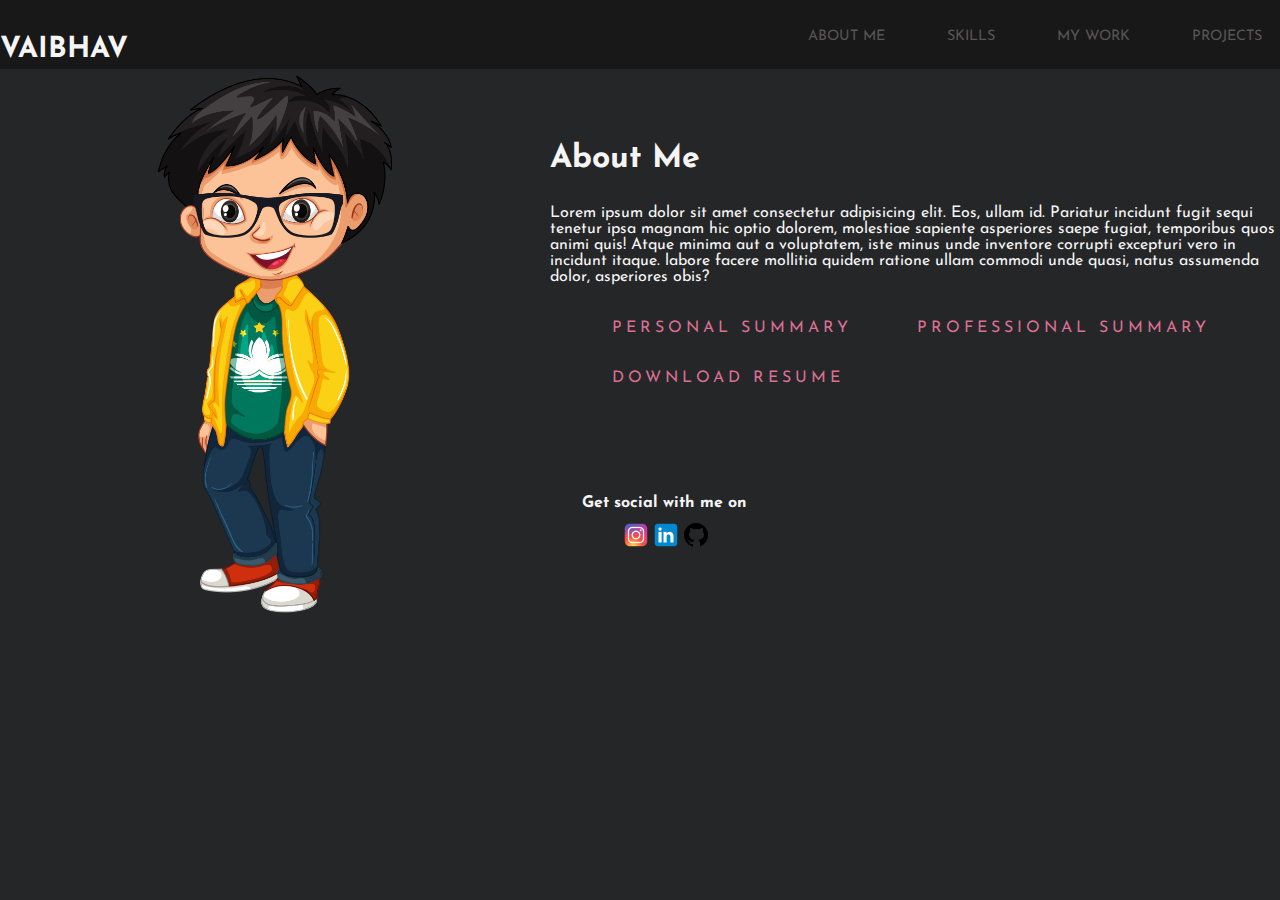
<file: about.html>
<!DOCTYPE html>
<html lang="en">
<head>
    <meta charset="UTF-8">
    <meta name="viewport" content="width=device-width, initial-scale=1.0">
    <link rel="stylesheet" href="index.css">
    <link href="https://fonts.googleapis.com/css2?family=Josefin+Sans:wght@700&display=swap" rel="stylesheet">
    
    <title>Document</title>
</head>
<body>
        <div id="container nav">
            <header>
                <div class="name_logo">
                    <a class="name_lg_a"href="./home.html"><h1>Vaibhav</h1></a>
                </div>
            

            <nav class="navbar">
            <ul>
                <li><a href="about.html" class="hov">About Me</a></li>
                <li><a href="skills.html" class="hov">Skills</a></li>
                <li><a href="work.html" class="hov">My Work</a></li>
                <li><a href="projects.html" class="hov">Projects</a></li>
            </ul>
        </nav>
    </header>
        </div>
    

<!-- area 1 -->
<div class="container">
    <div class="box_about_1">
        <img src="./images/boy2.png" class="about_img">
    </div>

    <div class="box_about_2">
        <h1>About Me</h1>
        <p class="para">Lorem ipsum dolor sit amet consectetur adipisicing elit. Eos, ullam id. Pariatur incidunt fugit sequi tenetur ipsa magnam hic optio dolorem, molestiae sapiente asperiores saepe fugiat, temporibus quos animi quis!
        Atque minima aut a voluptatem, iste minus unde inventore corrupti excepturi vero in incidunt itaque.
        labore facere mollitia quidem ratione ullam commodi unde quasi, natus assumenda dolor, asperiores
        obis?</p>
        <a href="#" class="contact-me neonb">Personal Summary</a>
        <a href="#" class="contact-me neonb">Professional Summary</a>
        <a href="./resume/VaibhavAgrawal_InternshalaResume (1).pdf" download class="contact-me neonb">Download Resume</a>
        
        
        <div class="social">
            <h1>Get social with me on</h1>
            <ul class="mc">
                <li><a href="https://www.instagram.com/vaibhav_ag1/"><img src="./images/icons8-instagram-240.png" class="soc" ></a></li>
                <li><a href="https://www.linkedin.com/in/vaibhav-agrawal-9459aa190/"><img src="./images/icons8-linkedin-480.png" class="soc" ></a></li>
                <li><a href="https://github.com/vaibhavscor"><img src="./images/icons8-github-480.png" class="soc" ></a></li>
            </ul>
        </div>
    </div>

</div>
<!-- / area 1 -->







</body>
</html>
</file>
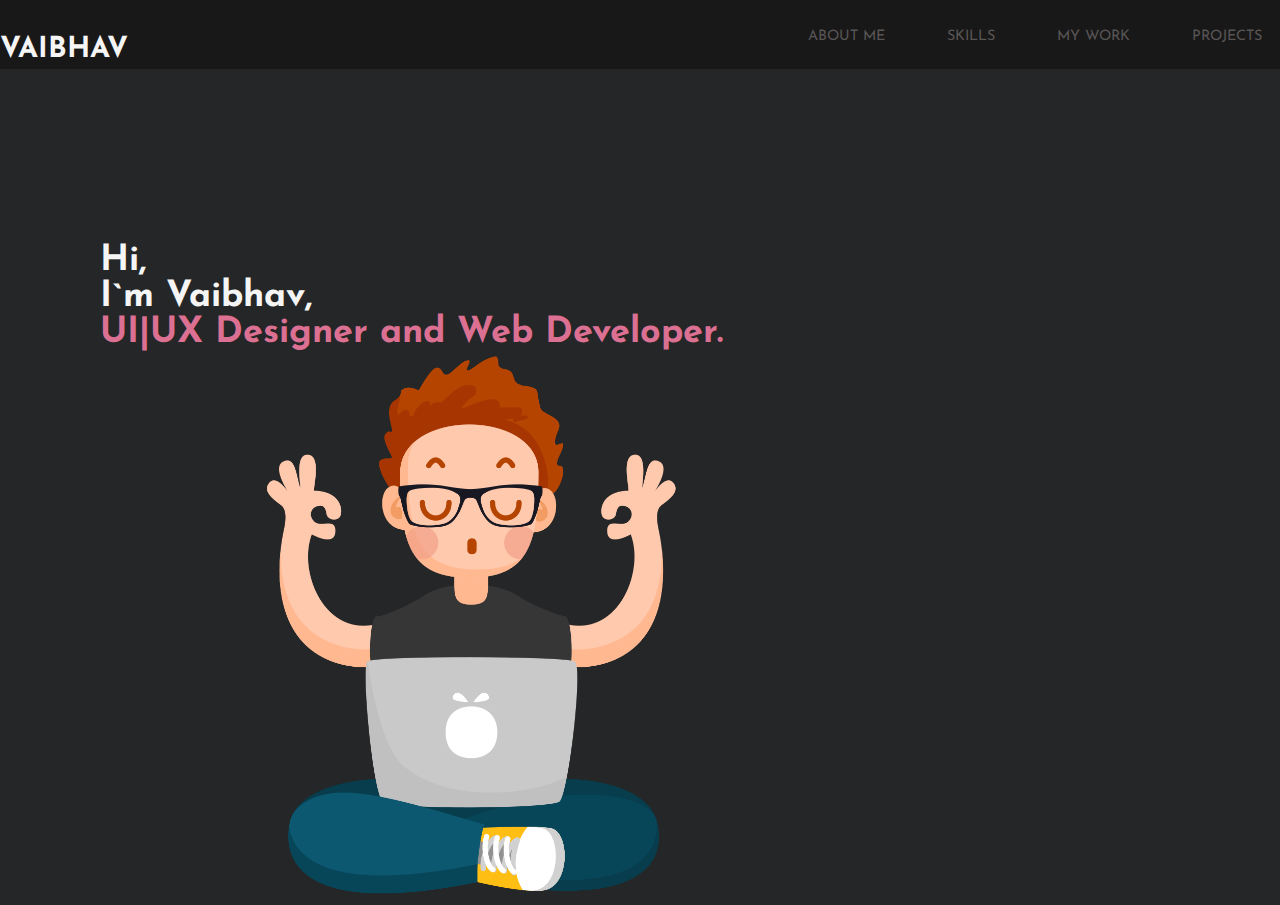
<file: home.html>
<!DOCTYPE html>
<html lang="en">
<head>
    <meta charset="UTF-8">
    <meta name="viewport" content="width=device-width, initial-scale=1.0">
    <link rel="stylesheet" href="index.css">
    <link href="https://fonts.googleapis.com/css2?family=Josefin+Sans:wght@700&display=swap" rel="stylesheet">
    
    <title>Document</title>
</head>
<body>
        <div id="container nav">
            <header>
                <div class="name_logo">
                    <a class="name_lg_a"href="./home.html"><h1>Vaibhav</h1></a>
                </div>
            

            <nav class="navbar">
            <ul>
               <li><a href="about.html" class="hov">About Me</a></li>
                <li><a href="skills.html" class="hov">Skills</a></li>
                <li><a href="work.html" class="hov">My Work</a></li>
                <li><a href="projects.html" class="hov">Projects</a></li>
            </ul>
        </nav>
    </header>
        </div>
    

<!-- area 1 -->

<div class="area1">
    <div class="text_1 box">
        <div><h1>Hi,</h1></div>
        <div><h1>I`m <pink1>Vaibhav</pink1>,</h1></div>
        <div><h1  class="tech">UI|UX Designer and Web Developer.</h1></div>
        <!-- <div id="cont"><a href="#contact" class="hov">Contact</a></div> -->
        
    </div>

    <div class="profile-image box">
        <img src="./images/boy.png">
    </div>

</div>

<!-- / area 1 -->







</body>
</html>
</file>
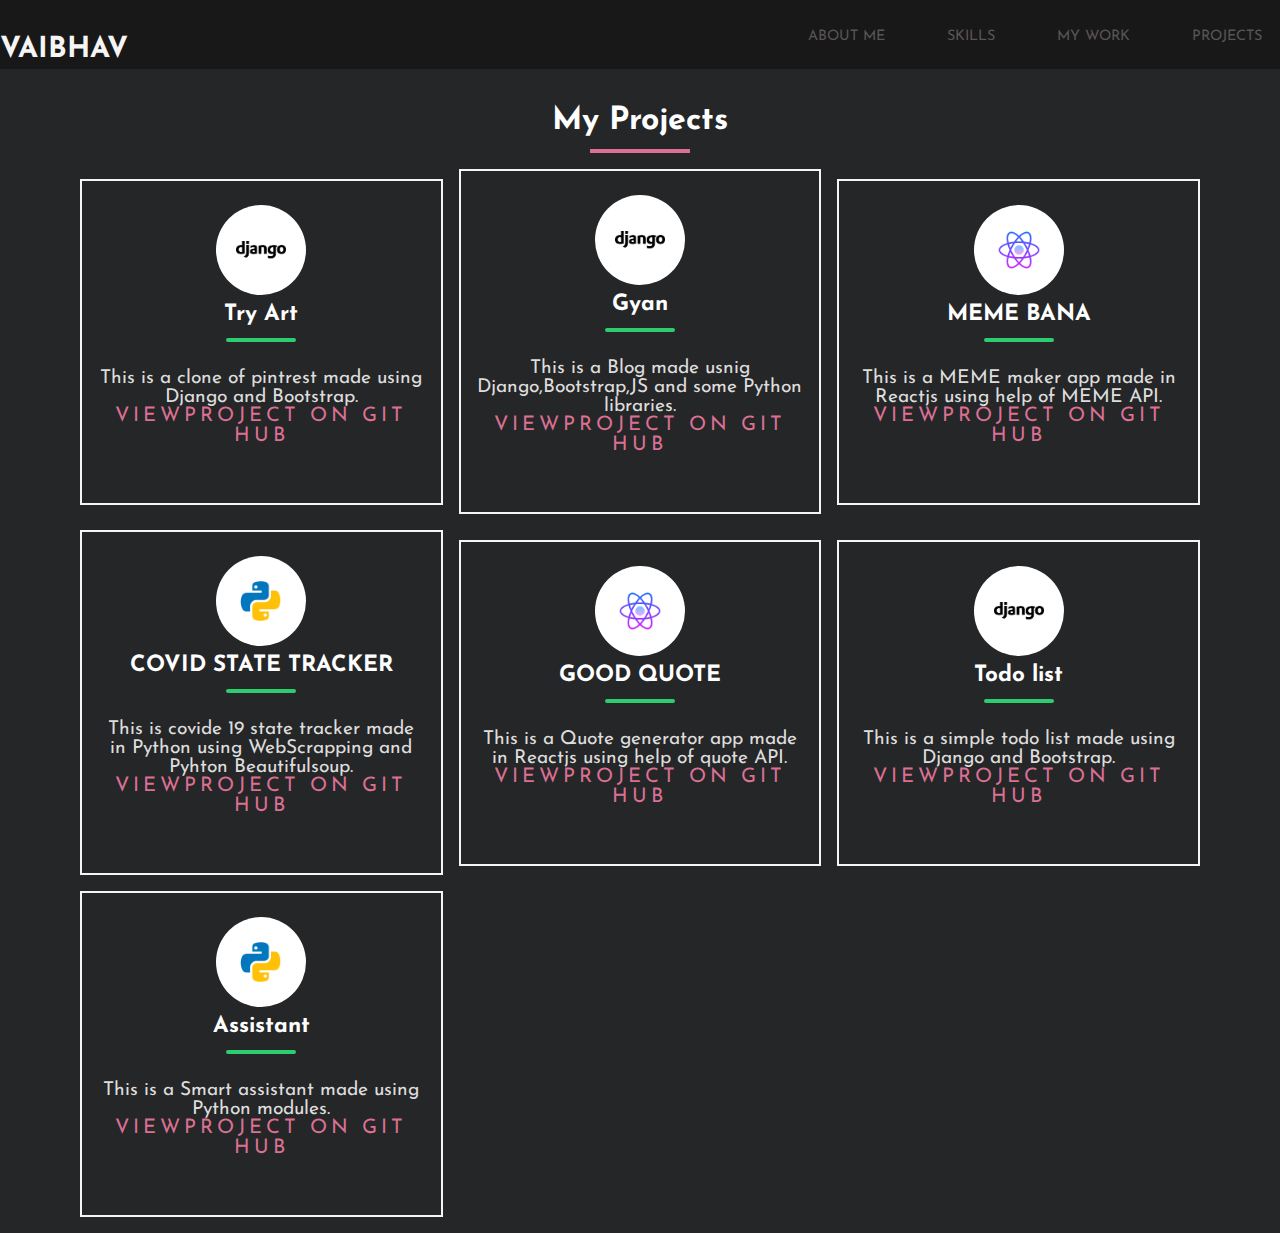
<file: projects.html>
<!DOCTYPE html>
<html lang="en">
<head>
    <meta charset="UTF-8">
    <meta name="viewport" content="width=device-width, initial-scale=1.0">
    <link rel="stylesheet" href="index.css">
    <link href="https://fonts.googleapis.com/css2?family=Josefin+Sans:wght@700&display=swap" rel="stylesheet">
    
    <title>Document</title>
</head>
<body>
        <div id="container nav">
            <header>
                <div class="name_logo">
                    <a class="name_lg_a"href="./home.html"><h1>Vaibhav</h1></a>
                </div>
            

            <nav class="navbar">
            <ul>
               <li><a href="about.html" class="hov">About Me</a></li>
                <li><a href="skills.html" class="hov">Skills</a></li>
                <li><a href="work.html" class="hov">My Work</a></li>
                <li><a href="projects.html" class="hov">Projects</a></li>
            </ul>
        </nav>
    </header>
        </div>
    
<!-- box-1 -->
<!-- area 1 -->
<div class="inner">
    <div class="header_skill">
        <h1>My Projects</h1>
    </div> 
    <div class="container_skill">



        
        <!-- html -->
        <div class="skill-box2">
            <div class="skill-title">
                <div class="img-skill">
                    <img src="./images/django-500.png" class="skill-icon">
                </div>
                <h3>Try Art</h3>
            </div>
            <br>
            <p>This is a clone of pintrest made using Django and Bootstrap.</P>
                <br>
                <a href="https://github.com/vaibhavscor/Try_art" class="neonb2">
                    ViewProject on git hub
                </a>
        </div>

        <!-- html -->
        <div class="skill-box2">
            <div class="skill-title">
                <div class="img-skill">
                    <img src="./images/django-500.png" class="skill-icon">
                </div>
                <h3>Gyan</h3>
            </div>
            <br>
            <p>This is a Blog made usnig Django,Bootstrap,JS and some Python libraries.</P>
                <br>
                <a href="#" class="neonb2">
                    ViewProject on git hub
                </a>
        </div>

        <!-- html -->
        <div class="skill-box2">
            <div class="skill-title">
                <div class="img-skill">
                    <img src="./images/react-native-512.png" class="skill-icon">
                </div>
                <h3>MEME BANA</h3>
            </div>
            <br>
            <p>This is a MEME maker app made in Reactjs using help of MEME API.</P>
                <br>
                <a href="https://github.com/vaibhavscor/Quote-app-react" class="neonb2">
                    ViewProject on git hub
                </a>
        </div>

        <!-- html -->
        <div class="skill-box2">
            <div class="skill-title">
                <div class="img-skill">
                    <img src="./images/icons8-python-480.png" class="skill-icon">
                </div>
                <h3>COVID STATE TRACKER</h3>
            </div>
            <br>
            <p>This is covide 19 state tracker made in Python using WebScrapping and Pyhton Beautifulsoup.</P>
                <br>
                <a href="https://github.com/vaibhavscor/COIVD-19-YOUR-STATE-NOTIFIER" class="neonb2">
                    ViewProject on git hub
                </a>
        </div>
        
        <!-- html -->
        <div class="skill-box2">
            <div class="skill-title">
                <div class="img-skill">
                    <img src="./images/react-native-512.png" class="skill-icon">
                </div>
                <h3>GOOD QUOTE</h3>
            </div>
            <br>
            <p>This is a Quote generator app made in Reactjs using help of quote API.</P>
                <br>
                <a href="https://github.com/vaibhavscor/Quote-app-react" class="neonb2">
                    ViewProject on git hub
                </a>
        </div>

        <!-- html -->
        <div class="skill-box2">
            <div class="skill-title">
                <div class="img-skill">
                    <img src="./images/django-500.png" class="skill-icon">
                </div>
                <h3>Todo list</h3>
            </div>
            <br>
            <p>This is a simple todo list made using Django and Bootstrap.</P>
                <br>
                <a href="#" class="neonb2">
                    ViewProject on git hub
                </a>
        </div>
<!-- /box-1 -->

 <!-- html -->
        <div class="skill-box2">
            <div class="skill-title">
                <div class="img-skill">
                    <img src="./images/icons8-python-480.png" class="skill-icon">
                </div>
                <h3>Assistant</h3>
            </div>
            <br>
            <p>This is a Smart assistant made using Python modules.</P>
                <br>
                <a href="#" class="neonb2">
                    ViewProject on git hub
                </a>
        </div>
<!-- /box-1 -->


</div>

</div>




</body>
</html>
</file>
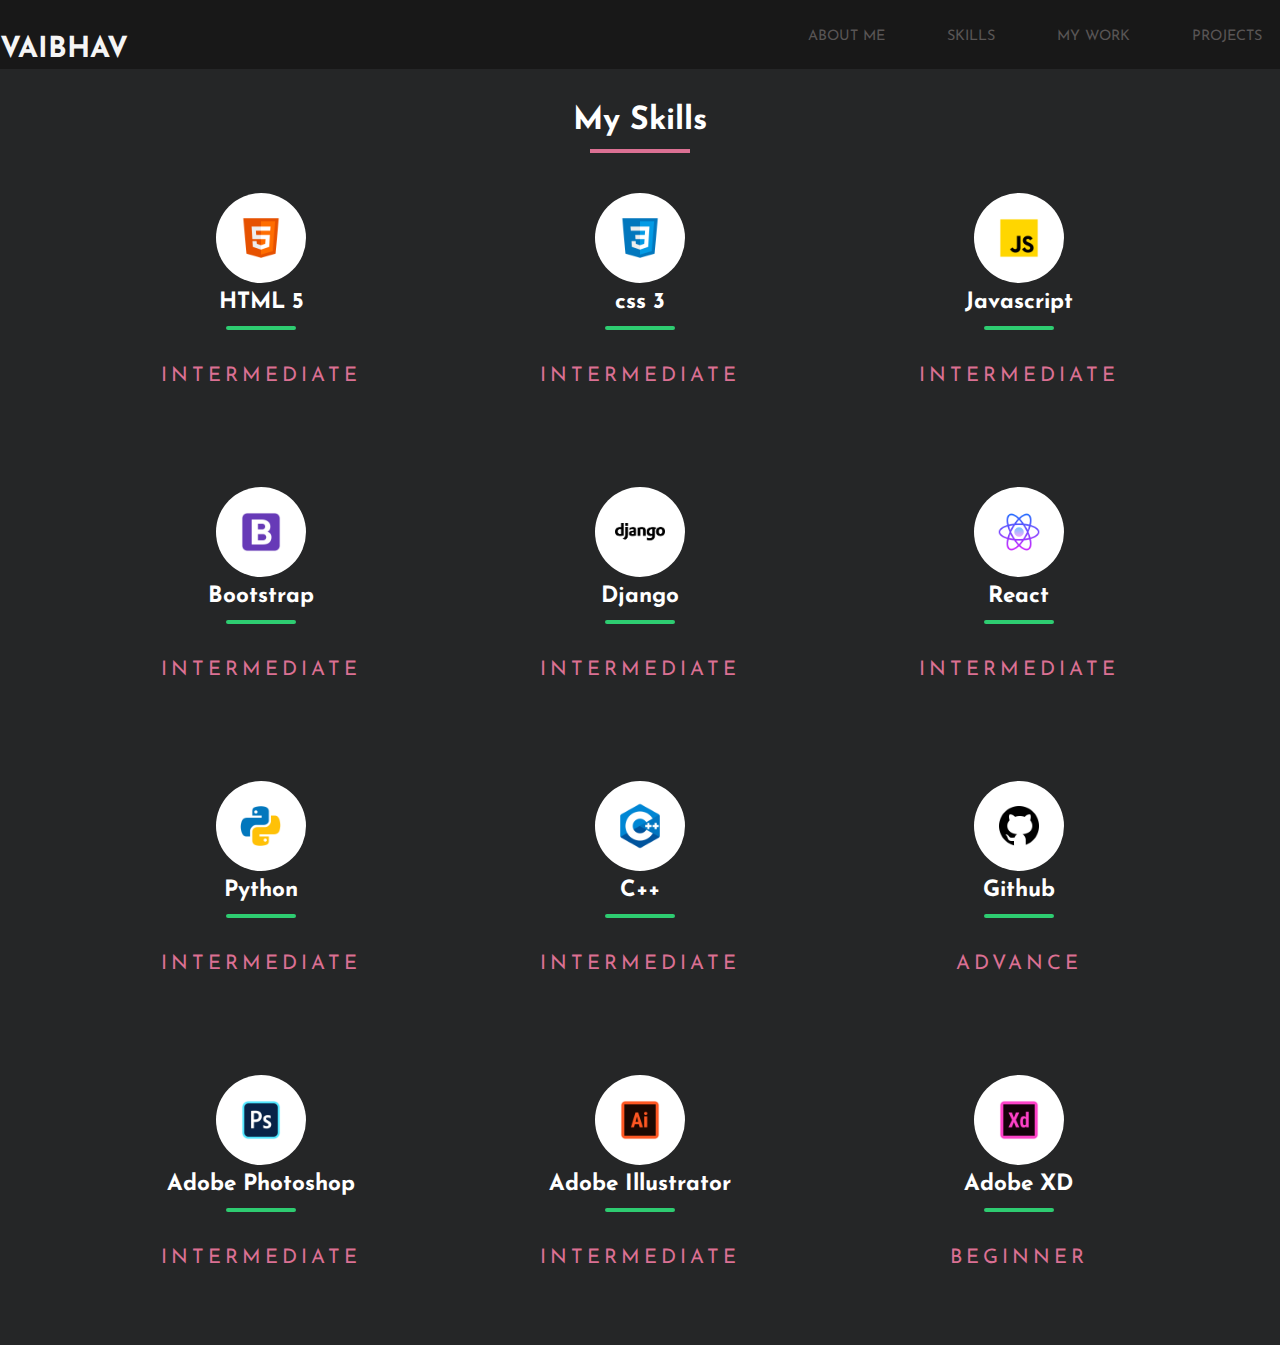
<file: skills.html>
<!DOCTYPE html>
<html lang="en">
<head>
    <meta charset="UTF-8">
    <meta name="viewport" content="width=device-width, initial-scale=1.0">
    <link rel="stylesheet" href="index.css">
    <link href="https://fonts.googleapis.com/css2?family=Josefin+Sans:wght@700&display=swap" rel="stylesheet">
    <title>Document</title>
</head>
<body>
        <div id="container nav">
            <header>
                <div class="name_logo">
                    <a class="name_lg_a"href="./home.html"><h1>Vaibhav</h1></a>
                </div>
            

            <nav class="navbar">
            <ul>
               <li><a href="about.html" class="hov">About Me</a></li>
                <li><a href="skills.html" class="hov">Skills</a></li>
                <li><a href="work.html" class="hov">My Work</a></li>
                <li><a href="projects.html" class="hov">Projects</a></li>
            </ul>
        </nav>
    </header>
        </div>
    

<!-- area 1 -->
<div class="inner">
    <div class="header_skill">
        <h1>My Skills</h1>
    </div> 
    <div class="container_skill">



        
        <!-- html -->
        <div class="skill-box">
            <div class="skill-title">
                <div class="img-skill">
                    <img src="./images/html-5-480.png" class="skill-icon">
                </div>
                <h3>HTML 5</h3>
            </div>
            <br>
            <br>
           <a href="#" class="neon">
               Intermediate
           </a>
        </div>

<!-- css -->
<div class="skill-box">
    <div class="skill-title">
        <div class="img-skill">
            <img src="./images/css3-480.png" class="skill-icon">
        </div>
        <h3>css 3</h3>
    </div>
    <br>
    <br>
   <a href="#" class="neon">
    Intermediate
   </a>
</div>

<!-- js -->
<div class="skill-box">
    <div class="skill-title">
        <div class="img-skill">
            <img src="./images/javascript-480.png" class="skill-icon">
        </div>
        <h3>Javascript</h3>
    </div>
    <br>
    <br>
   <a href="#" class="neon">
    Intermediate
   </a>
</div>

<!-- bootsrtap -->
<div class="skill-box">
    <div class="skill-title">
        <div class="img-skill">
            <img src="./images/bootstrap-480.png" class="skill-icon">
        </div>
        <h3>Bootstrap</h3>
    </div>
    <br>
    <br>
   <a href="#" class="neon">
    Intermediate
   </a>
</div>

<!-- django -->
<div class="skill-box">
    <div class="skill-title">
        <div class="img-skill">
            <img src="./images/django-500.png" class="skill-icon">
        </div>
        <h3>Django</h3>
    </div>
    <br>
    <br>
   <a href="#" class="neon">
    Intermediate
   </a>
</div>

<!-- react -->
<div class="skill-box">
            <div class="skill-title">
                <div class="img-skill">
                    <img src="./images/react-native-512.png" class="skill-icon">
                </div>
                <h3>React</h3>
            </div>
            <br>
            <br>
           <a href="#" class="neon">
            Intermediate
           </a>
        </div>

<!-- python -->
<div class="skill-box">
    <div class="skill-title">
        <div class="img-skill">
            <img src="./images/icons8-python-480.png" class="skill-icon">
        </div>
        <h3>Python</h3>
    </div>
    <br>
    <br>
   <a href="#" class="neon">
    Intermediate
   </a>
</div>

<!-- c++ -->
<div class="skill-box">
    <div class="skill-title">
        <div class="img-skill">
            <img src="./images/c++-480.png" class="skill-icon">
        </div>
        <h3>C++</h3>
    </div>
    <br>
    <br>
   <a href="#" class="neon">
    Intermediate
   </a>
</div>

<!-- github -->
<div class="skill-box">
    <div class="skill-title">
        <div class="img-skill">
            <img src="./images/icons8-github-480.png" class="skill-icon">
        </div>
        <h3>Github</h3>
    </div>
    <br>
    <br>
   <a href="#" class="neona">
    Advance
   </a>
</div>


<!-- photoshop -->
<div class="skill-box">
    <div class="skill-title">
        <div class="img-skill">
            <img src="./images/adobe-photoshop-240.png" class="skill-icon">
        </div>
        <h3>Adobe Photoshop</h3>
    </div>
    <br>
    <br>
   <a href="#" class="neon">
    Intermediate
   </a>
</div>

<!-- illustrator -->
<div class="skill-box">
    <div class="skill-title">
        <div class="img-skill">
            <img src="./images/adobe-illustrator-480.png" class="skill-icon">
        </div>
        <h3>Adobe Illustrator</h3>
    </div>
    <br>
    <br>
   <a href="#" class="neon">
    Intermediate
   </a>
</div>

<!-- xd -->
<div class="skill-box">
    <div class="skill-title">
        <div class="img-skill">
            <img src="./images/adobe-xd-480.png" class="skill-icon">
        </div>
        <h3>Adobe XD</h3>
    </div>
    <br>
    <br>
   <a href="#" class="neonb">
       Beginner
   </a>
</div>










    </div>

</div>
<!-- / area 1 -->







</body>
</html>
</file>
<file: index.css>
*{
    margin: 0;
    padding: 0;
    box-sizing: border-box;
    font-family: 'Josefin Sans', sans-serif;
}
body{
    font-family: 'Josefin Sans', sans-serif !important;
    }
html {
    scroll-behavior: smooth;
}

.name_logo{
    color: white;
}

body{
    background-color: #252627;
    font-family: 'Josefin Sans', sans-serif;
}

nav ul{
    display: flex;
    flex-wrap: wrap;

}

header{
    background-color: #181818;
    display: flex;
    flex-wrap: wrap; 
    justify-content: space-between;
    padding: 20px 0;
    margin: auto;
    padding-right: 2px;   
}
.nav{
    background-color: #181818 ;
}

li{
    list-style: none;
    margin-left: 30px;
}
a{
    text-decoration: none;
    font-size: .9rem;
    text-transform: uppercase;
    position: relative;
    top: 50%;
    bottom: 50%;
    transform: translateY(-50%);
    color: #585555;
}

.area1 .text_1{
    padding: 7px 0px 0px 35px;
    margin: 122px 0px 0px 65px;
    font-size: large;
    color: whitesmoke;
}
.hov{
    border: none;
    border-radius: 1rem;
    padding: 0.5rem 1rem;
    font-size: 0.9rem;
}

.hov:hover{
    background: transparent;
    border: 1px solid white;
    color: palevioletred;
}
.tech{
    color: palevioletred;
}

pink1:hover{
    color: palevioletred;
}
.box{
    display: inline-block;
}
.profile-image img{
    height: 550px;
    width: 550px;
    float: right;
    
}
.profile-image{
    padding: 0px 0px 0px 196px;
}
.area1{
    height: 50%;
    padding: 45px 0px 0px 0px;
}

/* #cont{
    padding: 0px 0px 0px 0px;
    display: inline;
    margin-top: 10px;
} */
.area2{
    height: 50%;
    width: 100%;
    margin: 115px 0px 0px 0px;
    padding:  0px 0px 0px 0px;
}

#testbox{
    justify-content: center;
    height: 500px;
    width: 100%;
    /* background-color: aqua; */
    color: whitesmoke;
    margin: 0px 0px 0px 64px;;
    padding: 29px 0px 0px 23px;
}
#black_fot{
    background-color: black;
    width: 100%;
    height: 150px;
}

.heading{
   
}

.hov1{
    display: inline;
    border: none;
    border-radius: 1rem;
    padding: 0.5rem 1rem;
    font-size: xx-large;
}
.hov1:hover{
    background: transparent;
    border: 1px solid white;
    color: palevioletred;
}
.inline_div{
    display: block;
    color: whitesmoke;
    justify-content: center;
    align-items: center;
}
.box_about_1{
    display: inline-block;
}
.box_about_2{
    display: inline-block;
    float: right;
    margin: 74px 0px 0px 0px;
    padding: 0px 0px 0px 0px;
}

.box_about_2 h1{
    color: whitesmoke;
}

.box_about_2 p{
    color: whitesmoke;
    margin: 30px 0px 0px 0px;
    padding: 0px 0px 0px 0px;
}


.box_about_1 img{
    height: 550px;
    width: 550px;
    float: left;
}
.container{
    display: flex;
}
.name_lg_a{
    color: whitesmoke;
    text-decoration: none;
    font-size: .9rem;
    text-transform: uppercase;
    position: relative;
    top: 50%;
    bottom: 50%;
    transform: translateY(-50%);
}
.skill-box{

}
.skill-box{
    font-family: 'Josefin Sans', sans-serif;
    /* color: whitesmoke; */
}

.inner{
    padding-top: 20px;
}

.header_skill {
    text-align: center;
    color: #ffffff;
    padding: 1rem;
    position: relative;
}
.header_skill:after{
content: '';
position: absolute;
bottom: 0;
left: 50%;
transform: translateX(-50%);
height: 4px;
width: 100px;  
background-color: palevioletred;  
}

/* grid **************************** */

.container_skill{
    display: grid;
    grid-template-columns: repeat(3,1fr);
    justify-content: center;
    align-items: center;
    text-align: center;
    grid-gap: 1rem;
    padding: 1rem 80px;
    font-size: 1.2rem;
}
.skill-box{
    padding: 1rem;
    color: #dddddd;
    cursor: pointer;
}
.skill-title{
    display: flex;
    flex-direction: column;
    align-items: center;
    padding: 0.5rem;
    margin-bottom: 0.5rem;
    position: relative;
}
.img-skill{
    width: 90px;
    height: 90px;
    position: relative;
    border-radius: 45px;
    background-color: #ffffff;
    display: flex;
    justify-content:center;
    align-items: center;
}

.skill-icon{
    width: 50px;

}

.skill-title h3{
    color: #fff;
    margin: 0.5rem;
}
.skill-title:after{
    content: '';
    position: absolute;
    bottom: 0;
    right: 50%;
    width: 35px;
    height: 4px;
    border-radius: 2px 0 0 2px;
    background-color: #2ecc71;
}
.skill-title:before{
    content: '';
    position: absolute;
    bottom: 0;
    left: 50%;
    width: 35px;
    height: 4px;
    border-radius: 0 2px 2px 0;
    background-color: #2ecc71;
}

.neon{
    position: relative;
    display: inline-block;
    padding: 15px 30px;
    color: palevioletred;
    letter-spacing: 4px;
    text-decoration: none;
    font-size: 20px;
    overflow: hidden;
    transition: 0.2s;
}
.neon:hover{
    color: black;
    background-color: palevioletred;
    box-shadow: 5px 5px 15px 5px #FF13AF;
}

.neonb{
    position: relative;
    display: inline-block;
    padding: 15px 30px;
    color: palevioletred;
    letter-spacing: 4px;
    text-decoration: none;
    font-size: 20px;
    overflow: hidden;
    transition: 0.2s;
}
.neonb:hover{
    color: black;
    background-color: lightskyblue;
    box-shadow: 5px 5px 15px 5px #3A7AFF;
}

.neona{
    position: relative;
    display: inline-block;
    padding: 15px 30px;
    color: palevioletred;
    letter-spacing: 4px;
    text-decoration: none;
    font-size: 20px;
    overflow: hidden;
    transition: 0.2s;
}
.neona:hover{
    color: black;
    background-color: lightgreen;
    box-shadow: 5px 5px 15px 5px #86FF4B;
}
.aligh1{
    text-align: center;
    color: #ffffff;
    padding: 1rem;
    position: relative;
}
.aligh1:after{
    content: '';
    position: absolute;
    bottom: 0;
    left: 50%;
    transform: translateX(-50%);
    height: 4px;
    width: 100px;  
    background-color: palevioletred;  
    }


    .neonb2{
        position: relative;
        display: inline-block;
        padding: 15px 30px;
        color: palevioletred;
        letter-spacing: 4px;
        text-decoration: none;
        font-size: 20px;
        overflow: hidden;
        transition: 0.2s;
        padding: 8px 8px 8px 8px;
        margin: 0px 0px 0px 0px;
    }
    .neonb2:hover{
        color: black;
        background-color: lightskyblue;
        box-shadow: 5px 5px 15px 5px #3A7AFF;
    }
    .skill-box2{
        padding: 1rem;
        color: #dddddd;
        cursor: pointer;
        border: 2px solid whitesmoke;
    }

    .social{
        padding: 0px 0px 0px 0px;
        margin: 0px 0px 0px 0px;
    }

    .social ul{
        display: flex;
    }

    .social h1{
        padding: 110px 8px 0px 32px;
        margin: 0px 0px 0px 0px;
        display: flex;
        font-size: medium;
    }
 
    .contact-me{
        position: relative;
        top: 43px;
        left: 32px;
        font-size: medium;
    }
    .soc{
        height: 30px;
        width: 30px;
    }
    .mc li{
        margin: 0px;
        padding: 0px;
    }
    .mc{
        position: relative;
        top: -8px;
        left: 71px;
    }

    .main_form{
        display: inline-block;
        position: relative;
        top: 0px;
        float: right;
        right: 141px;
        font-size: 30px;
        
        top: 184px;
    }
    input
        {
            height: 48px;
            width: 360px;
            font-size: 30px;
        }
        .motion{
            position: relative;
            left: 140px;
            top: 12px;
        }
        .space{
            position: relative;
            left: 44px;
        }
</file>
